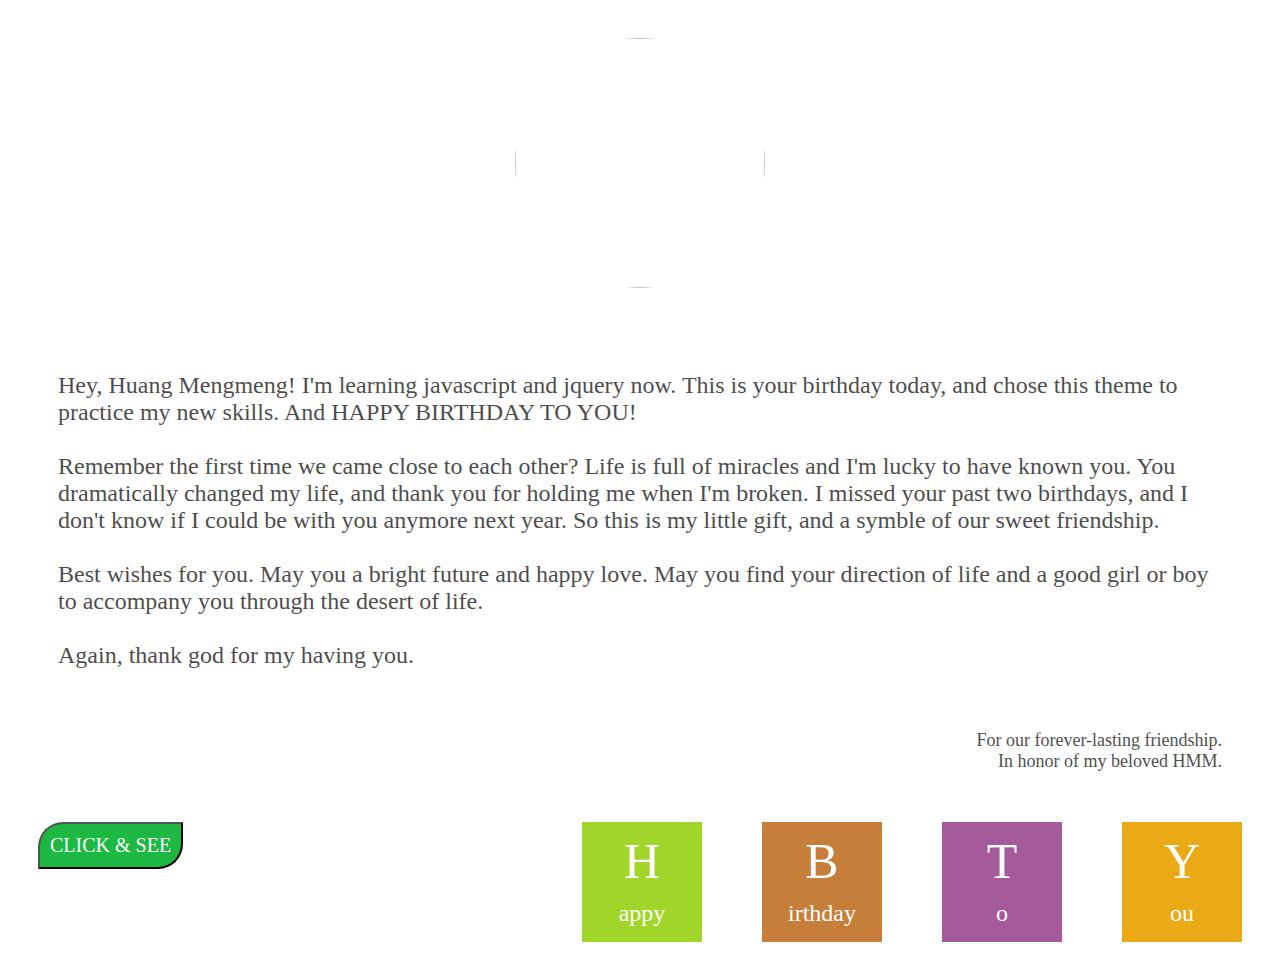
<file: hmm.html>
<!DOCTYPE html>
<head>
<title>Pur puppy love</title>
<script type='text/javascript' src='script.js'></script>
<link rel='stylesheet' type='text/css' href='stylesheet.css'>
</head>
<body>
<img  class='midhead'>
<div>
<p class='words'>Hey, Huang Mengmeng! I'm learning javascript and jquery now. This is your birthday today, and chose this theme to practice my new skills. And HAPPY BIRTHDAY TO YOU!<br><br>
Remember the first time we came close to each other? Life is full of miracles and I'm lucky to have known you. You dramatically changed my life, and thank you for holding me when I'm broken. I missed your past two birthdays, and I don't know if I could be with you anymore next year. So this is my little gift, and a symble of our sweet friendship.
<br><br>
Best wishes for you. May you a bright future and happy love. May you find your direction of life and a good girl or boy to accompany you through the desert of life.
<br><br>
Again, thank god for my having you. </p>
<p class='honor'><br>For our forever-lasting friendship.<br>In honor of my beloved HMM.</p>
</div>

<div id='box'>
<div class='first' id='sq'>H<p id='small' class='happy'>appy</p></div>
<div id='sq' class='second' >B<p class='birthday' id='small'>irthday</p></div>
<div class='third' id='sq'>T<p class='to' id='small'>o</p></div>
<div class='fourth' id='sq'>Y<p class='you' id='small'>ou</p></div>
</div>

<a href='http://www.renren.com/327058338/profile?ref=opensearch_normal'><button type='button' class='rover'>CLICK & SEE</button></a>
</body>
</file>
<file: stylesheet.css>
body{
    text-align:center;
    background:url("https://codecademy-content.s3.amazonaws.com/courses/web-beginner-en-3pc6w/images/splash.jpg");

    color:white;
    font-family:Helvetica;
    background-size:cover;
    background-position:center;
    background-repeat:no-repeat;
    background-attachment:fixed;
    }
.midhead{
    margin:30px;
    height:250px;
    width:250px;
    border-radius:125px;
    background:url(http://ww4.sinaimg.cn/mw690/87c6e5e7jw1eq40npzq8ej206y06yglx.jpg);
    }
.midhead:hover
{
    background:url(http://ww3.sinaimg.cn/mw690/87c6e5e7jw1eq40nqjutjj206y06yaak.jpg)}
.hmm{
    position:absolute;
    width:50px;
    height:66px;
    background:url(http://ww3.sinaimg.cn/mw690/87c6e5e7jw1eq41r9zfd4j201e01ujrb.jpg)}

.rover{    
background: rgb(28, 184, 65);
color:white;
font-size:20px;
font-family:impact;
border-bottom-right-radius:25px;
border-top-left-radius:25px;
padding:10px;
margin:30px 0px 0px 30px;
float:left;
}
.rover:hover
{
    background-color:#5cb811;}
#sq
{
    height:100px;
    width:100px;
    float:left;
    font-size:50px;
    font-family:impact;
    padding:10px;}
#small
{
    font-size:24px;
    margin-top:10px;
    }
.first
{
    background-color:#a2d52a;
    margin:30px 30px 30px 0px;}
.second
{
    background-color:#c57f3a;
    margin:30px;}
.third
{
    background-color:#a55a9c;
    margin:30px;
    }
.fourth
{
    background-color:#eaaa15;
    margin:30px;
    }

.words
{  
    margin:30px 30px 0px 30px;
    font-family:cursive;
    text-align:left;
    font-size:24px;
    background-color: #ffffff;
    padding:20px;
    opacity: 0.7;
    color:black;
    filter: alpha(opacity=60);
    }
.honor
{   margin: 0px 30px;
    background-color: #ffffff;
    text-align:right;
    font-size:18px;
    font-family:cursive;
    padding:20px;
    opacity: 0.7;
    color:black;
    filter: alpha(opacity=60);
    }
#box
{
    float:right;}
</file>
